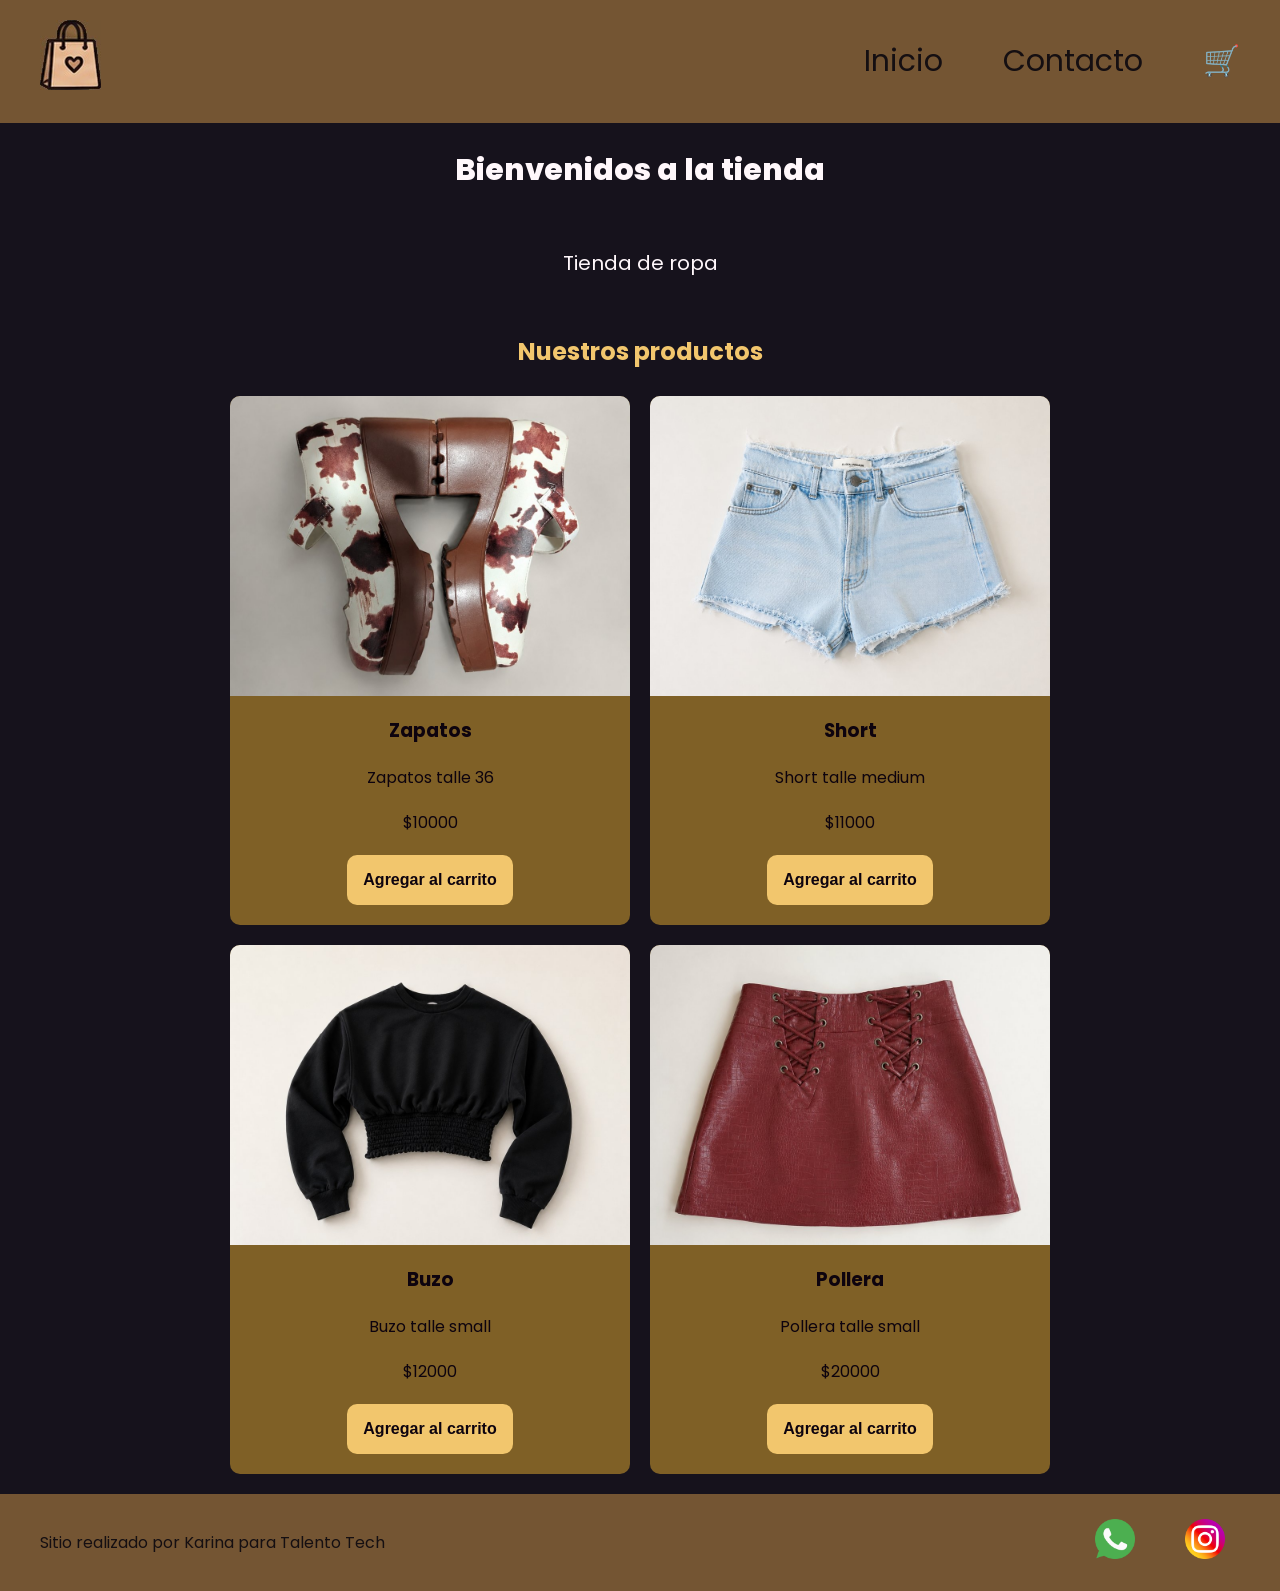
<file: index.html>
<!doctype html>
<html lang="es">
  <head>
    <meta charset="UTF-8" />
    <meta name="viewport" content="width=device-width, initial-scale=1.0" />
    <link
      href="https://fonts.googleapis.com/css2?family=Poppins:ital,wght@0,100;0,400;0,600;0,700;0,800;1,100;1,400;1,600;1,700&display=swap"
      rel="stylesheet"
    />
    <link rel="stylesheet" href="./css/styles.css" />
    <title>Tienda</title>
  </head>
  <body>
    <header>
      <div class="div-logo">
        <a class="logo" href="./index.html">
          <img src="./img/logo_bolsita_tienda.jpg" alt="Logo" />
        </a>
      </div>

      <nav class="header-nav">
        <ul>
          <li><a href="./index.html">Inicio</a></li>
          <li><a href="./pages/contacto.html">Contacto</a></li>
          <li>
            <a href="./pages/carrito.html">🛒<span id="contador-carrito"></span></a>
          </li>
        </ul>
      </nav>
    </header>

    <main>
      <section class="inicio">
        <h1>Bienvenidos a la tienda</h1>
        <p class="parrafo">Tienda de ropa</p>
      </section>

      <section>
        <h2 class="titulo-productos text-secondary">Nuestros productos</h2>
        <div id="contenedor-tarjetas" class="contenedor-tarjetas"></div>
      </section>
    </main>

    <footer>
      <p>Sitio realizado por Karina para Talento Tech</p>
      <nav>
        <ul class="footer-list">
          <li><img src="./img/whatsapp.png" alt="logo-whatsapp" /></li>
          <li><img src="./img/social.png" alt="logo-instagram" /></li>
        </ul>
      </nav>
    </footer>

    <script src="./js/index.js" type="module"></script>
  </body>
</html>
</file>
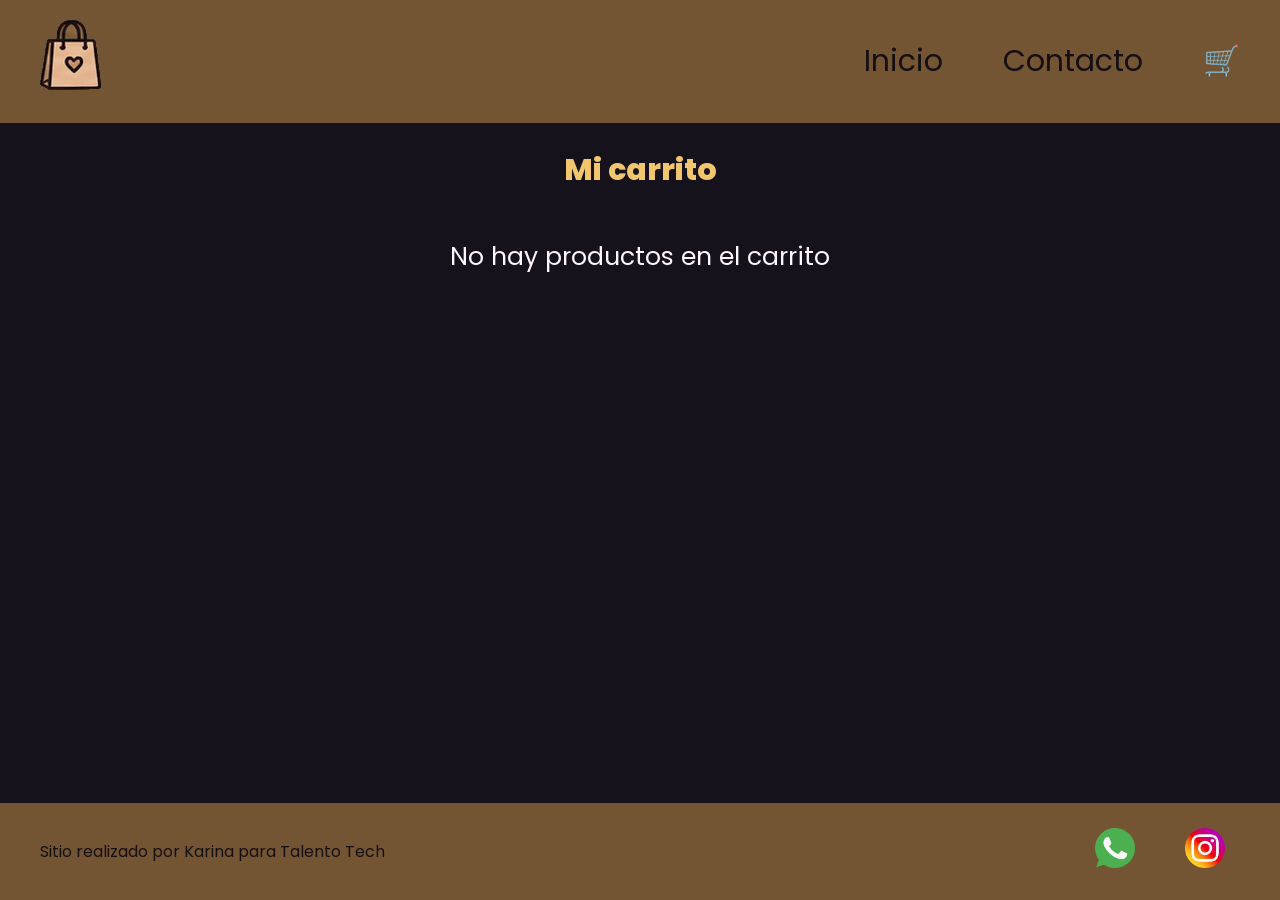
<file: pages/carrito.html>
<!doctype html>
<html lang="es">
  <head>
    <meta charset="UTF-8" />
    <meta name="viewport" content="width=device-width, initial-scale=1.0" />
    <link
      href="https://fonts.googleapis.com/css2?family=Poppins:ital,wght@0,100;0,400;0,600;0,700;0,800;1,100;1,400;1,600;1,700&display=swap"
      rel="stylesheet"
    />
    <link rel="stylesheet" href="../css/styles.css" />
    <title>Carrito</title>
  </head>
  <body>
    <header>
      <div class="div-logo">
        <a class="logo" href="../index.html">
          <img src="../img/logo_bolsita_tienda.jpg" alt="Logo" />
        </a>
      </div>

      <nav class="header-nav">
        <ul>
          <li><a href="../index.html">Inicio</a></li>
          <li><a href="./contacto.html">Contacto</a></li>
          <li>
            <a href="./carrito.html">🛒<span id="contador-carrito"></span></a>
          </li>
        </ul>
      </nav>
    </header>

    <main>
      <h1 class="text-secondary">Mi carrito</h1>
      <section id="contenedor-carrito" class="contenedor-tarjetas"></section>
      <div id="acciones-carrito" class="acciones-carrito"></div>
    </main>

    <footer>
      <p>Sitio realizado por Karina para Talento Tech</p>
      <nav>
        <ul class="footer-list">
          <li><img src="../img/whatsapp.png" alt="logo-whatsapp" /></li>
          <li><img src="../img/social.png" alt="logo-instagram" /></li>
        </ul>
      </nav>
    </footer>

    <script src="../js/carrito.js" type="module"></script>
  </body>
</html>
</file>
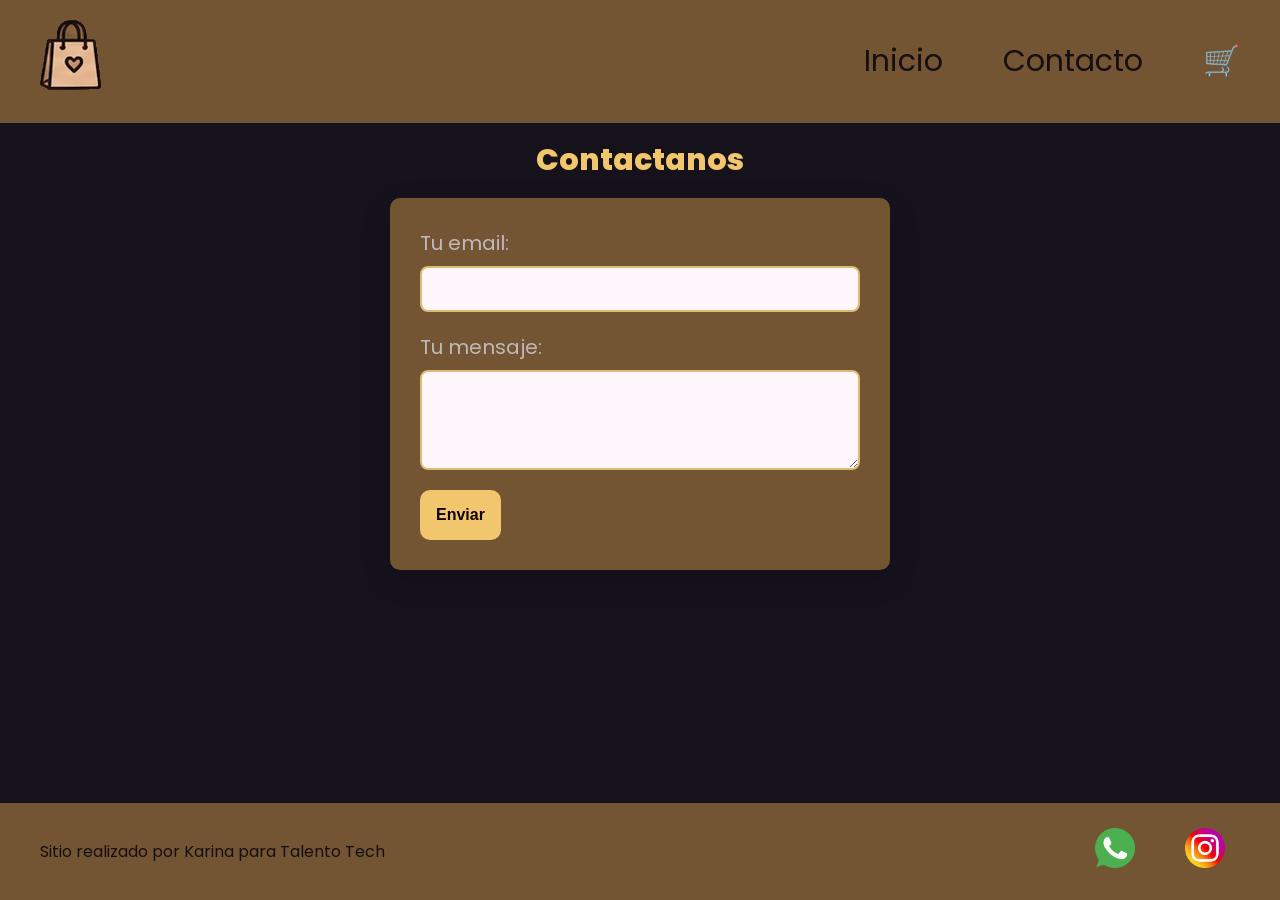
<file: pages/contacto.html>
<!doctype html>
<html lang="es">
  <head>
    <meta charset="UTF-8" />
    <meta name="viewport" content="width=device-width, initial-scale=1.0" />
    <link
      href="https://fonts.googleapis.com/css2?family=Poppins:ital,wght@0,100;0,400;0,600;0,700;0,800;1,100;1,400;1,600;1,700&display=swap"
      rel="stylesheet"
    />
    <link rel="stylesheet" href="../css/styles.css" />
    <title>Contacto</title>
  </head>

  <body>
    <header>
      <div class="div-logo">
        <a class="logo" href="../index.html">
          <img src="../img/logo_bolsita_tienda.jpg" alt="Logo de la tienda" />
        </a>
      </div>

      <nav class="header-nav">
        <ul>
          <li><a href="../index.html">Inicio</a></li>
          <li><a href="./contacto.html">Contacto</a></li>
          <li><a href="./carrito.html">🛒</a></li>
        </ul>
      </nav>
    </header>

    <main>
      <section class="contacto">
        <h1 class="titulo-contacto text-secondary">Contactanos</h1>

        <form class="form-contacto" action="" method="POST">
          <div class="grupo-input">
            <label for="email">Tu email:</label>
            <input id="email" type="email" name="email" />
          </div>

          <div class="grupo-input">
            <label for="mensaje">Tu mensaje:</label>
            <textarea id="mensaje" name="message"></textarea>
          </div>

          <button class="btn bg-secondary text-dark" type="submit">
            Enviar
          </button>
        </form>
      </section>
    </main>

    <footer>
      <p>Sitio realizado por Karina para Talento Tech</p>
      <nav>
        <ul class="footer-list">
          <li><img src="../img/whatsapp.png" alt="logo whatsapp" /></li>
          <li><img src="../img/social.png" alt="logo instagram" /></li>
        </ul>
      </nav>
    </footer>
  </body>
</html>
</file>
<file: css/styles.css>
* {
  margin: 0;
  padding: 0;
  box-sizing: border-box;
}

html {
  font-size: 62.5%;
}

body {
  font-family: "Poppins", sans-serif;
  font-size: 1.6rem;
  background-color: #16121c;
  color: #fff7fb;

  display: flex;
  flex-direction: column;
  min-height: 100vh;
}

main {
  width: 80%;
  margin: auto;
  padding-bottom: 2rem;

  flex: 1;

  display: flex;
  flex-direction: column;
  align-items: center;
}

h1 {
  font-size: 3rem;
  font-weight: 800;
  line-height: 1.15;
  margin: 3rem 0;
}

h2 {
  font-size: 2.4rem;
  font-weight: 700;
  line-height: 1.2;
  text-align: center;
  margin: 3rem 0;
}

.btn {
  border: none;
  font-size: 1.6rem;
  font-weight: bold;
  padding: 1.6rem;
  border-radius: 1rem;
  cursor: pointer;
}

header,
footer {
  background: #745533;
  color: #150f12;
  width: 100%;

  display: flex;
  justify-content: space-between;
  align-items: center;
}

footer {
  padding: 1rem 4rem;
}

.div-logo {
  margin-left: 2rem;
  font-weight: bold;
}

.logo,
.header-nav a {
  text-decoration: none;
  font-size: 3rem;
  color: inherit;
  display: inline-block;
  padding: 2rem;
}

.header-nav {
  margin-right: 2rem;
}

.header-nav ul,
footer .footer-list {
  list-style: none;
  display: flex;
  gap: 2rem;
}

.footer-list li {
  padding: 1rem;
}

.footer-list img {
  width: 5rem;
  padding: 0.5rem;
}

.bg-primary {
  background-color: #745533;
}

.bg-secondary {
  background-color: #f2c66d;
}

.text-light {
  color: #ffffff;
}

.text-dark {
  color: #0d030e;
}

.text-secondary {
  color: #f2c66d;
}

.inicio {
  display: flex;
  justify-content: center;
  align-items: center;
  flex-wrap: wrap;
}

.inicio h1 {
  width: 100%;
  text-align: center;
}

.parrafo {
  width: 80%;
  text-align: center;
  font-size: 2rem;
  padding: 3rem;
}

.contenedor-tarjetas {
  display: flex;
  justify-content: center;
  gap: 2rem;

  flex-wrap: wrap;
}

.card {
  background-color: #7f6026;
  width: 40rem;
  border-radius: 1rem;
  overflow: hidden;

  display: flex;
  flex-direction: column;
  align-items: center;
  gap: 2rem;
  padding-bottom: 2rem;
}

.card img {
  width: 100%;
  height: 30rem;
  object-fit: cover;
}

.contacto {
  width: 100%;
  display: flex;
  flex-direction: column;
  align-items: center;
}

.titulo-contacto {
  margin: 2rem 0;
}

.form-contacto {
  background-color: #745533;
  color: #beb9b9;

  width: 100%;
  max-width: 50rem;

  font-size: 2rem;
  padding: 3rem;
  border-radius: 1rem;

  box-shadow: 0 10px 30px rgba(0, 0, 0, 0.15);
}

.grupo-input {
  display: flex;
  flex-direction: column;
  gap: 0.8rem;
  margin-bottom: 2rem;
}

.grupo-input input,
.grupo-input textarea {
  width: 100%;
  padding: 1.2rem;
  font-size: 1.6rem;

  color: #16121c;
  background-color: #fff7fb;

  border: 2px solid #ddbb73;
  border-radius: 0.8rem;

  outline: none;
}

.grupo-input textarea {
  min-height: 10rem;
  resize: vertical;
}

.mensaje-carrito-vacio {
  font-size: 2.5rem;
  text-align: center;
  margin-top: 2rem;
}

.acciones-carrito {
  margin-top: 2rem;
}

.btn-eliminar-carrito {
  background-color: #ddbb73;
  color: #0d030e;
  border: 2px solid #745533;
}

.btn-eliminar-carrito:hover {
  background-color: #c9a55e;
}

.btn-vaciar-carrito {
  background-color: #f2c66d;
  color: #0d030e;
}

.btn-vaciar-carrito:hover {
  background-color: #d9ac52;
}

@media (max-width: 600px) {
  header,
  footer {
    flex-direction: column;
  }

  .header-nav,
  .div-logo {
    margin: 0;
  }
}
</file>
